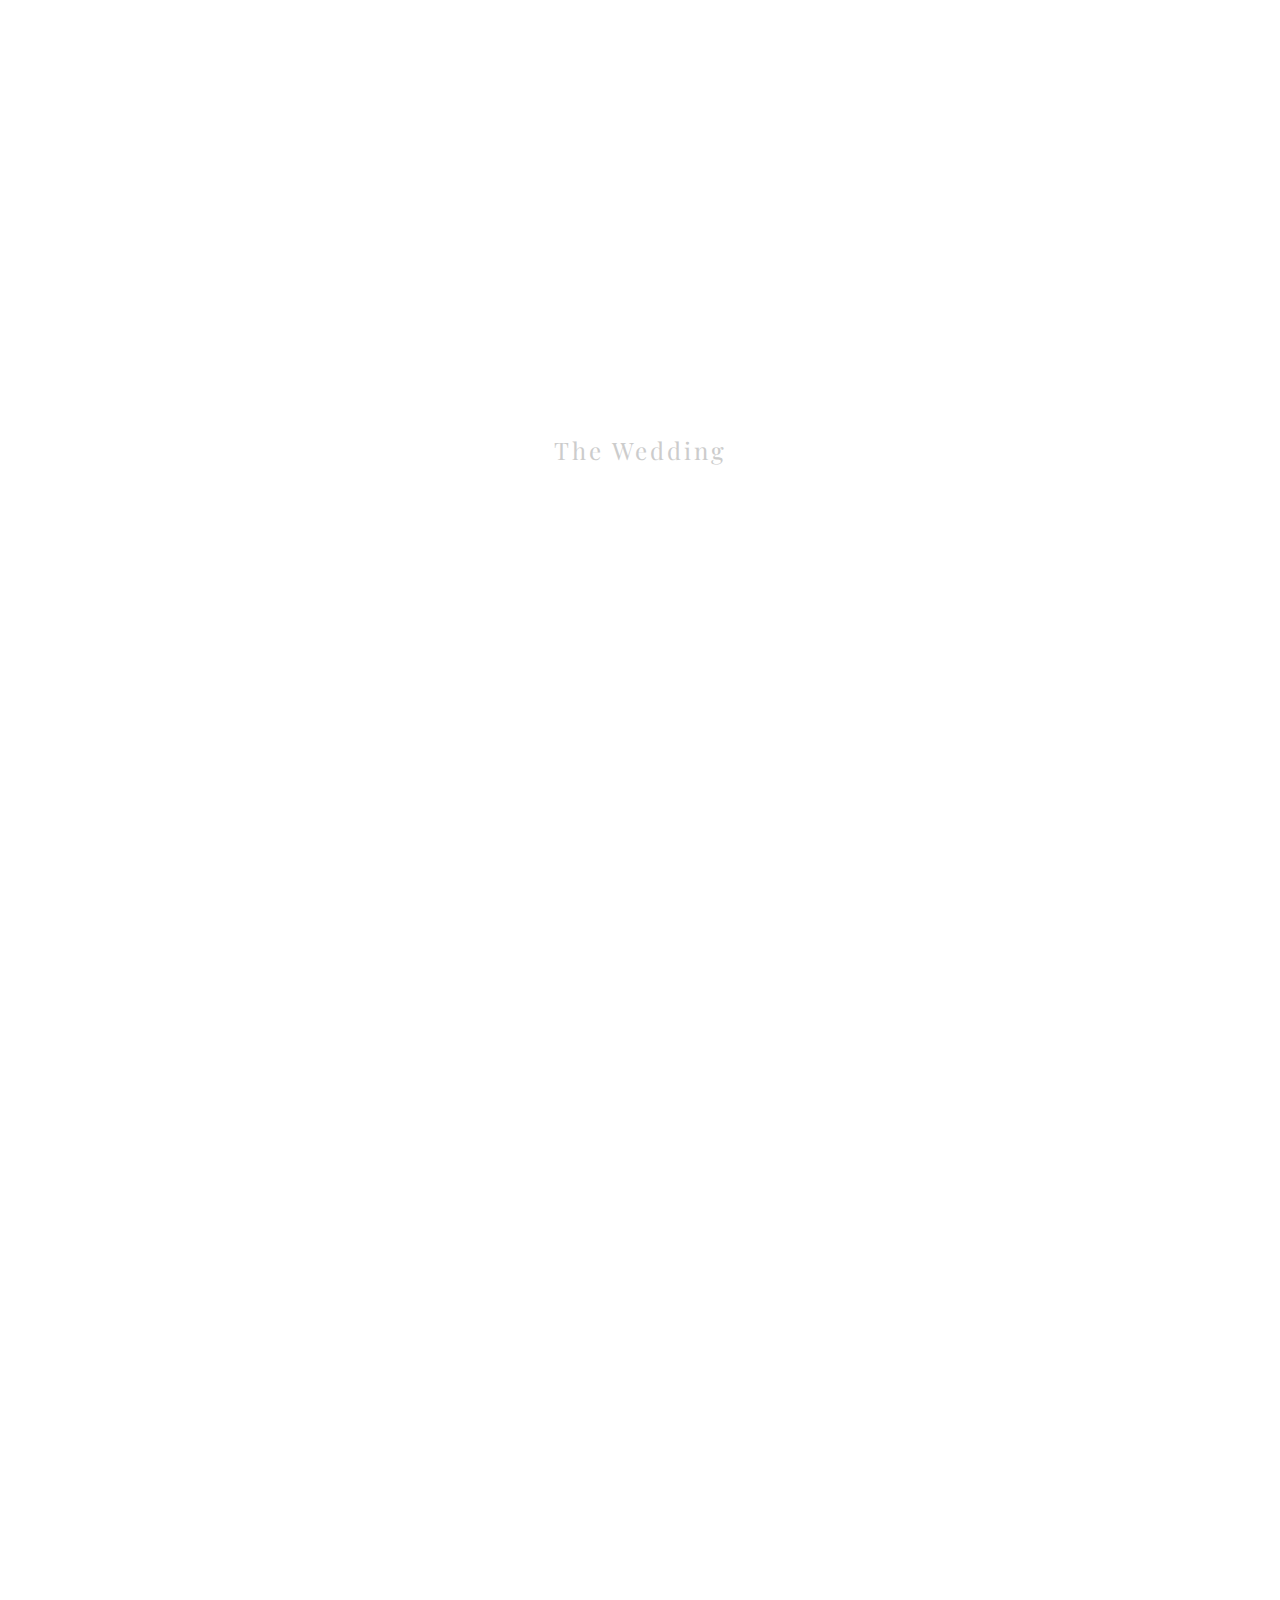
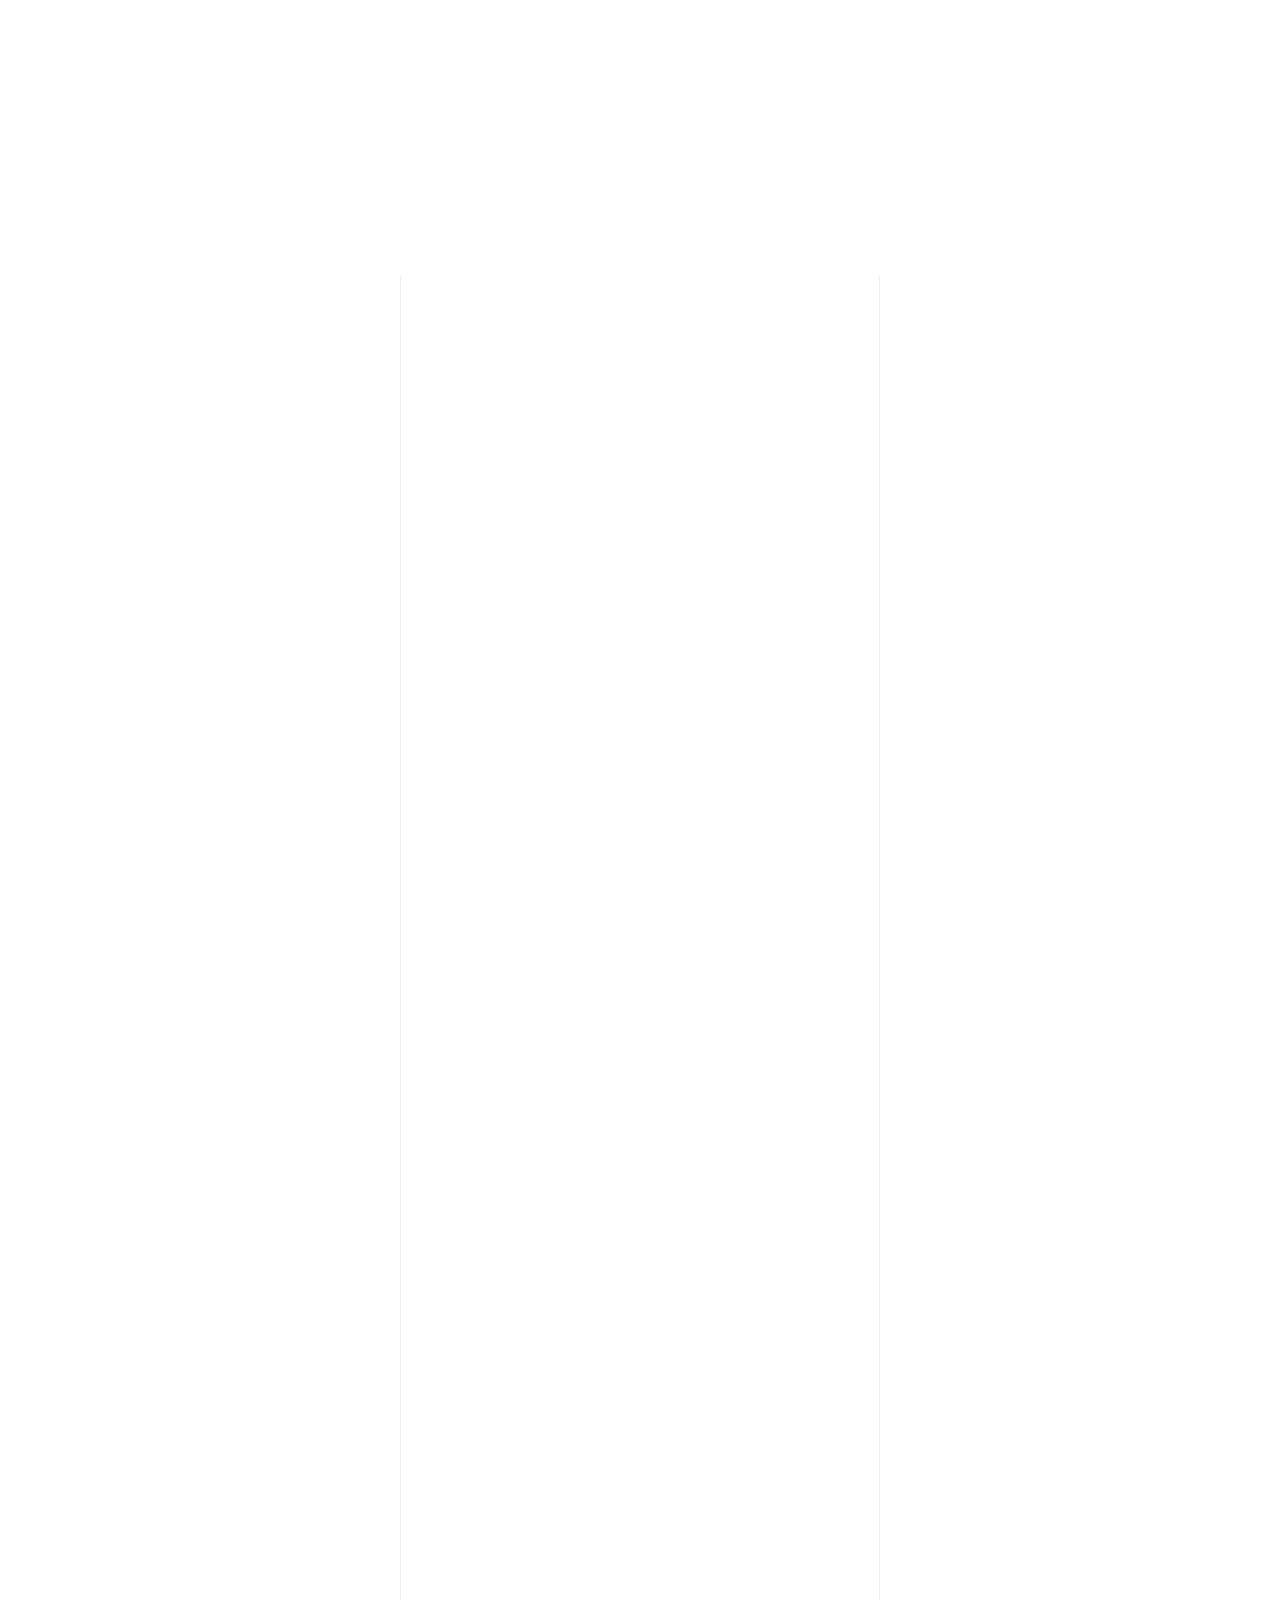
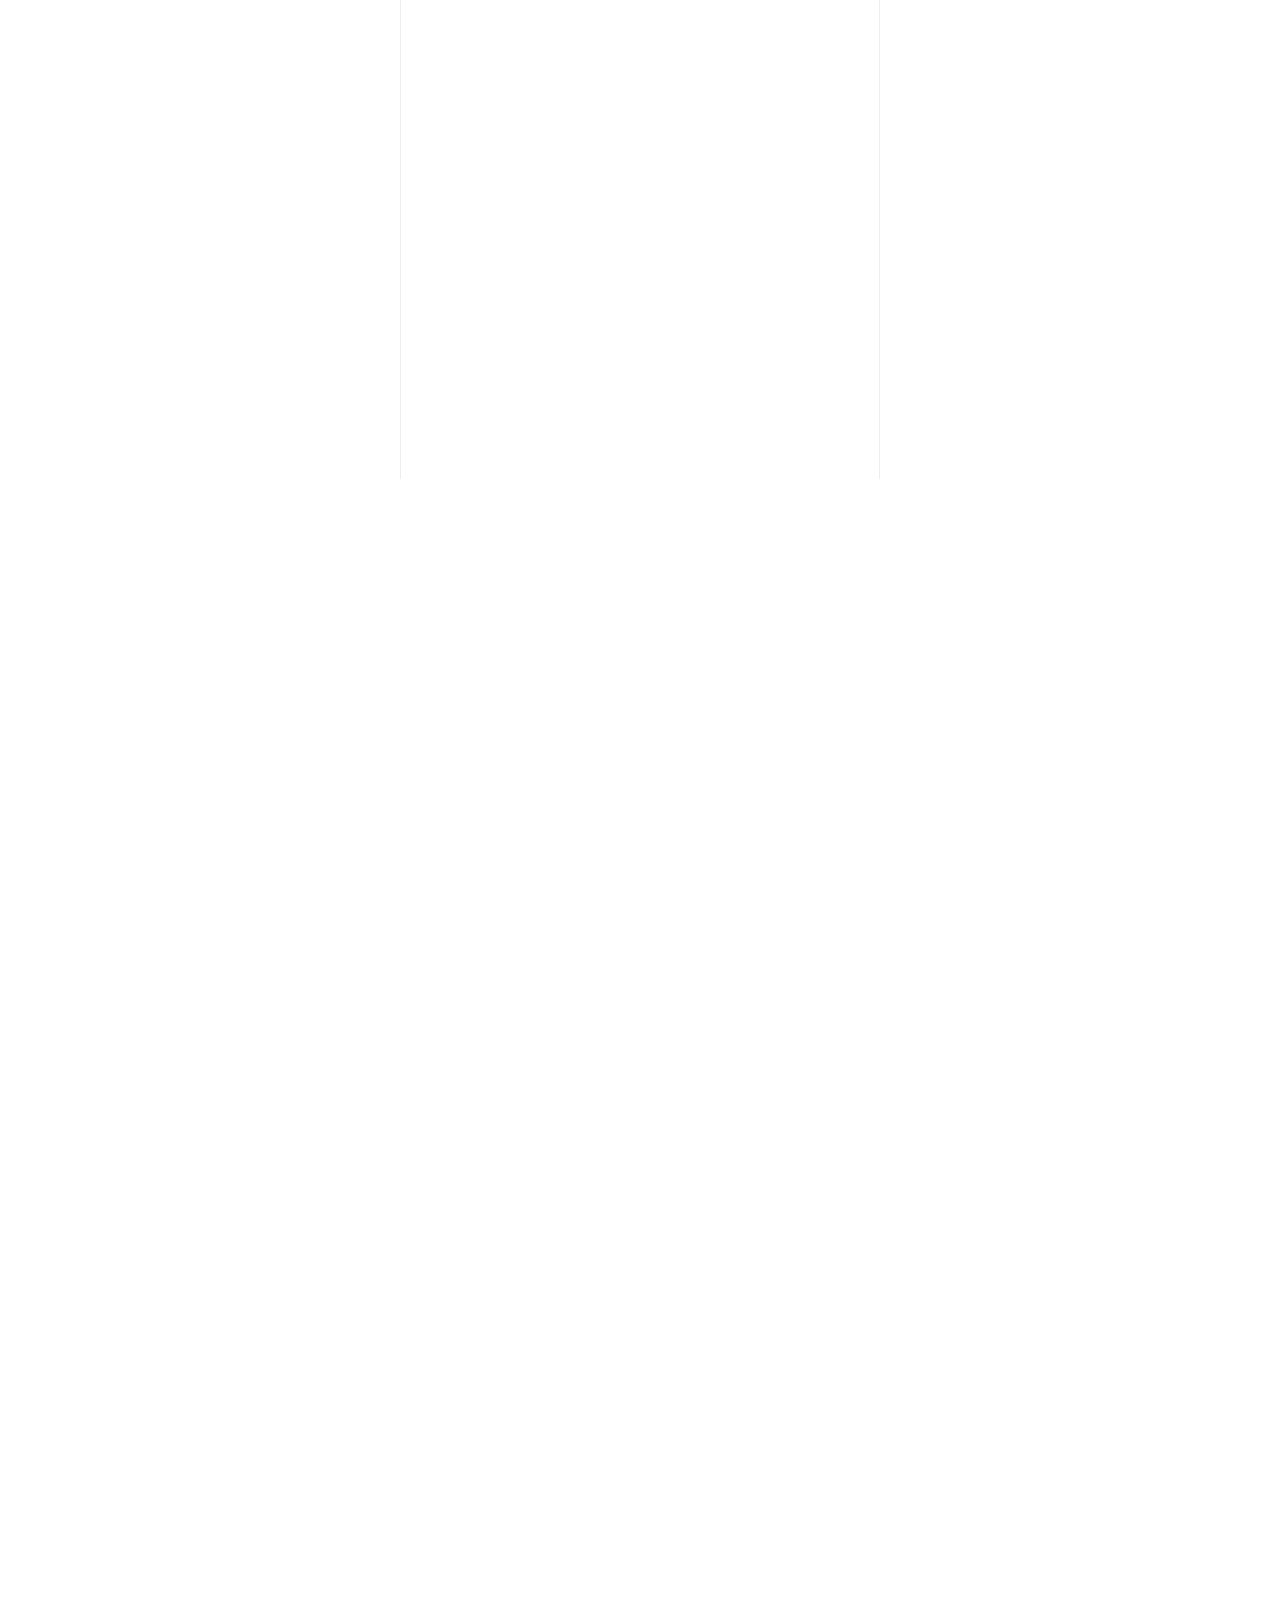
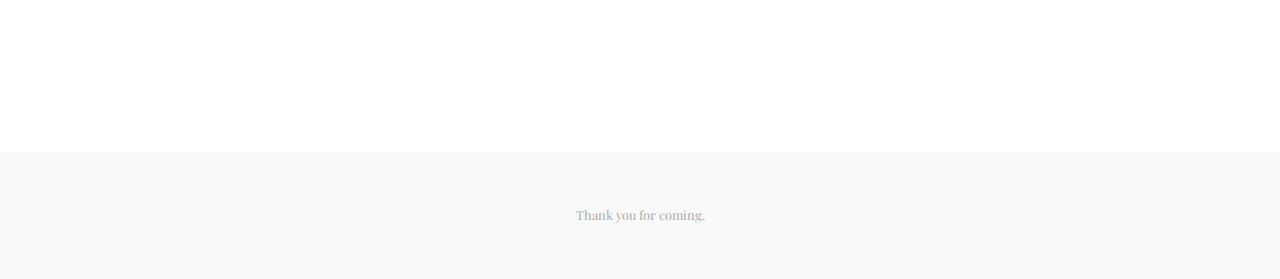
<file: index.html>
<!DOCTYPE html>
<html lang="ko">

<head>
    <meta charset="UTF-8">
    <meta name="viewport" content="width=device-width, initial-scale=1.0, maximum-scale=1.0, user-scalable=no">
    <title>김영빈 ♥ 김도연</title>

    <!-- SEO & Open Graph -->
    <meta name="description" content="2026년 9월 6일 일요일 오후 2시 더 화이트 베일, 저희 두 사람의 결혼식에 초대합니다.">
    <meta property="og:title" content="김영빈 & 김도연의 결혼식에 초대합니다">
    <meta property="og:description" content="2026년 9월 6일 일요일 오후 2시 | 더 화이트 베일">
    <meta property="og:image" content="assets/images/main.jpg">
    <meta property="og:url" content="https://example.com">

    <!-- Fonts -->
    <link rel="preconnect" href="https://fonts.googleapis.com">
    <link rel="preconnect" href="https://fonts.gstatic.com" crossorigin>
    <link
        href="https://fonts.googleapis.com/css2?family=Gowun+Batang:wght@400;700&family=Playfair+Display:ital,wght@0,400;0,700;1,400&family=Pretendard:wght@300;400;600&display=swap"
        rel="stylesheet">

    <!-- Styles -->
    <link rel="stylesheet" href="style.css">
</head>

<body>

    <!-- Loading Overlay (White Fade-in) -->
    <div id="loading-overlay">
        <div class="loader-text">The Wedding</div>
    </div>

    <main>
        <!-- Intro Section -->
        <section id="intro" class="section intro-section">
            <div class="intro-bg">
                <img src="assets/images/b98f216b2e027.jpg" alt="Main Photo" class="main-photo">
            </div>
            <div class="intro-text fade-in-up">
                <div class="intro-text fade-in-up">
                    <p class="eng-title">The Wedding of</p>
                    <h1 class="names">
                        <span>김영빈</span>
                        <span class="amp">♥</span>
                        <span>김도연</span>
                    </h1>
                    <div class="divider"></div>
                    <p class="date">2026년 9월 6일 일요일 오후 2시</p>
                    <p class="venue">The White Veil</p>
                </div>
        </section>

        <!-- Invitation Text -->
        <section id="invitation" class="section invite-section">
            <div class="container fade-in-up">
                <h2 class="section-title">초대의 글<br><span style="font-size:0.6em; color:#ccc;">Invitation</span></h2>
                <div class="invite-body">
                    <p>
                        서로의 마음에 설렘으로 다가온 두 사람이<br>
                        이제 평생의 동반자가 되어<br>
                        함께 걸어가려 합니다.
                    </p>
                    <p>
                        저희 두 사람의 새로운 시작을<br>
                        함께 축복해 주시면 더없는 기쁨이겠습니다.
                    </p>
                </div>
                <div class="parents-area">
                    <div class="parents-row">
                        <span><strong>김태인 · 박영희</strong></span> 의 장남 <span><strong>김영빈</strong></span>
                    </div>
                    <div class="parents-row">
                        <span><strong>김철수 · 최영희</strong></span> 의 장녀 <span><strong>김도연</strong></span>
                    </div>
                </div>
            </div>
        </section>

        <!-- Gallery -->
        <section id="gallery" class="section gallery-section">
            <div class="container">
                <h2 class="section-title fade-in-up">우리의 순간<br><span style="font-size:0.6em; color:#ccc;">Gallery</span>
                </h2>
                <div class="gallery-grid">
                    <div class="gallery-item fade-in-up"><img src="assets/images/0cf123b0705c8.jpg" alt="Gallery 1">
                    </div>
                    <div class="gallery-item fade-in-up"><img src="assets/images/11e591e964a83.jpg" alt="Gallery 2">
                    </div>
                    <div class="gallery-item fade-in-up"><img src="assets/images/32a19b8696a9a.jpg" alt="Gallery 3">
                    </div>
                    <div class="gallery-item fade-in-up"><img src="assets/images/33da33272cf05.jpg" alt="Gallery 4">
                    </div>
                    <div class="gallery-item fade-in-up"><img src="assets/images/4604b722a6540.jpg" alt="Gallery 5">
                    </div>
                    <div class="gallery-item fade-in-up"><img src="assets/images/66d8f5c9d4e73.jpg" alt="Gallery 6">
                    </div>
                    <div class="gallery-item fade-in-up"><img src="assets/images/b858bd3062316.jpg" alt="Gallery 7">
                    </div>
                    <div class="gallery-item fade-in-up"><img src="assets/images/KakaoTalk_20260129_213335513.jpg"
                            alt="Gallery 8">
                    </div>
                </div>
            </div>
        </section>

        <!-- Location -->
        <section id="location" class="section location-section">
            <div class="container fade-in-up">
                <h2 class="section-title">오시는 길<br><span style="font-size:0.6em; color:#ccc;">Location</span></h2>
                <p class="venue-name">더 화이트 베일 (The White Veil)</p>
                <p class="venue-address">서울 서초구 서초중앙로 14 (서초동 1445-14)</p>

                <!-- Map Area (Placeholder for Map API) -->
                <div class="map-container">
                    <!-- Replace with Kakao Map or Naver Map embedding -->
                    <div
                        style="width:100%; height:100%; background:#eee; display:flex; align-items:center; justify-content:center; color:#888;">
                        Map Area
                    </div>
                </div>

                <div class="map-buttons">
                    <a href="https://map.kakao.com/link/search/더화이트베일" target="_blank" class="btn-map kakao">카카오맵</a>
                    <a href="https://m.map.naver.com/search2/search.naver?query=더화이트베일" target="_blank"
                        class="btn-map naver">네이버지도</a>
                    <a href="https://surl.tmobiapi.com/search/더화이트베일" target="_blank" class="btn-map tmap">티맵</a>
                </div>
            </div>
        </section>

        <!-- Account / Contact (Accordion) -->
        <section id="contact" class="section contact-section">
            <div class="container fade-in-up">
                <h2 class="section-title">마음 전하실 곳<br><span style="font-size:0.6em; color:#ccc;">For Guest</span></h2>
                <button class="accordion">축하의 마음 전하기</button>
                <div class="panel">
                    <div class="account-group">
                        <p class="label">신랑측 계좌</p>
                        <div class="account-row">
                            <span>국민 000-000000-00</span>
                            <button class="btn-copy">복사</button>
                        </div>
                    </div>
                    <div class="account-group">
                        <p class="label">신부측 계좌</p>
                        <div class="account-row">
                            <span>신한 000-000000-00</span>
                            <button class="btn-copy">복사</button>
                        </div>
                    </div>
                </div>
            </div>
            </div>
        </section>

        <!-- Share Section -->
        <section class="section share-section">
            <div class="container fade-in-up">
                <button id="btn-kakao-share" class="btn-share-kakao">
                    카카오톡으로 공유하기
                </button>
            </div>
        </section>

        <footer>
            <p>Thank you for coming.</p>
        </footer>
    </main>

    <!-- Lightbox Modal -->
    <div id="lightbox" class="lightbox">
        <span class="close">&times;</span>
        <img class="lightbox-content" id="lightbox-img">
    </div>

    <!-- Kakao SDK -->
    <script src="https://t1.kakaocdn.net/kakao_js_sdk/2.7.2/kakao.min.js"></script>
    <script src="script.js"></script>
</body>

</html>
</file>
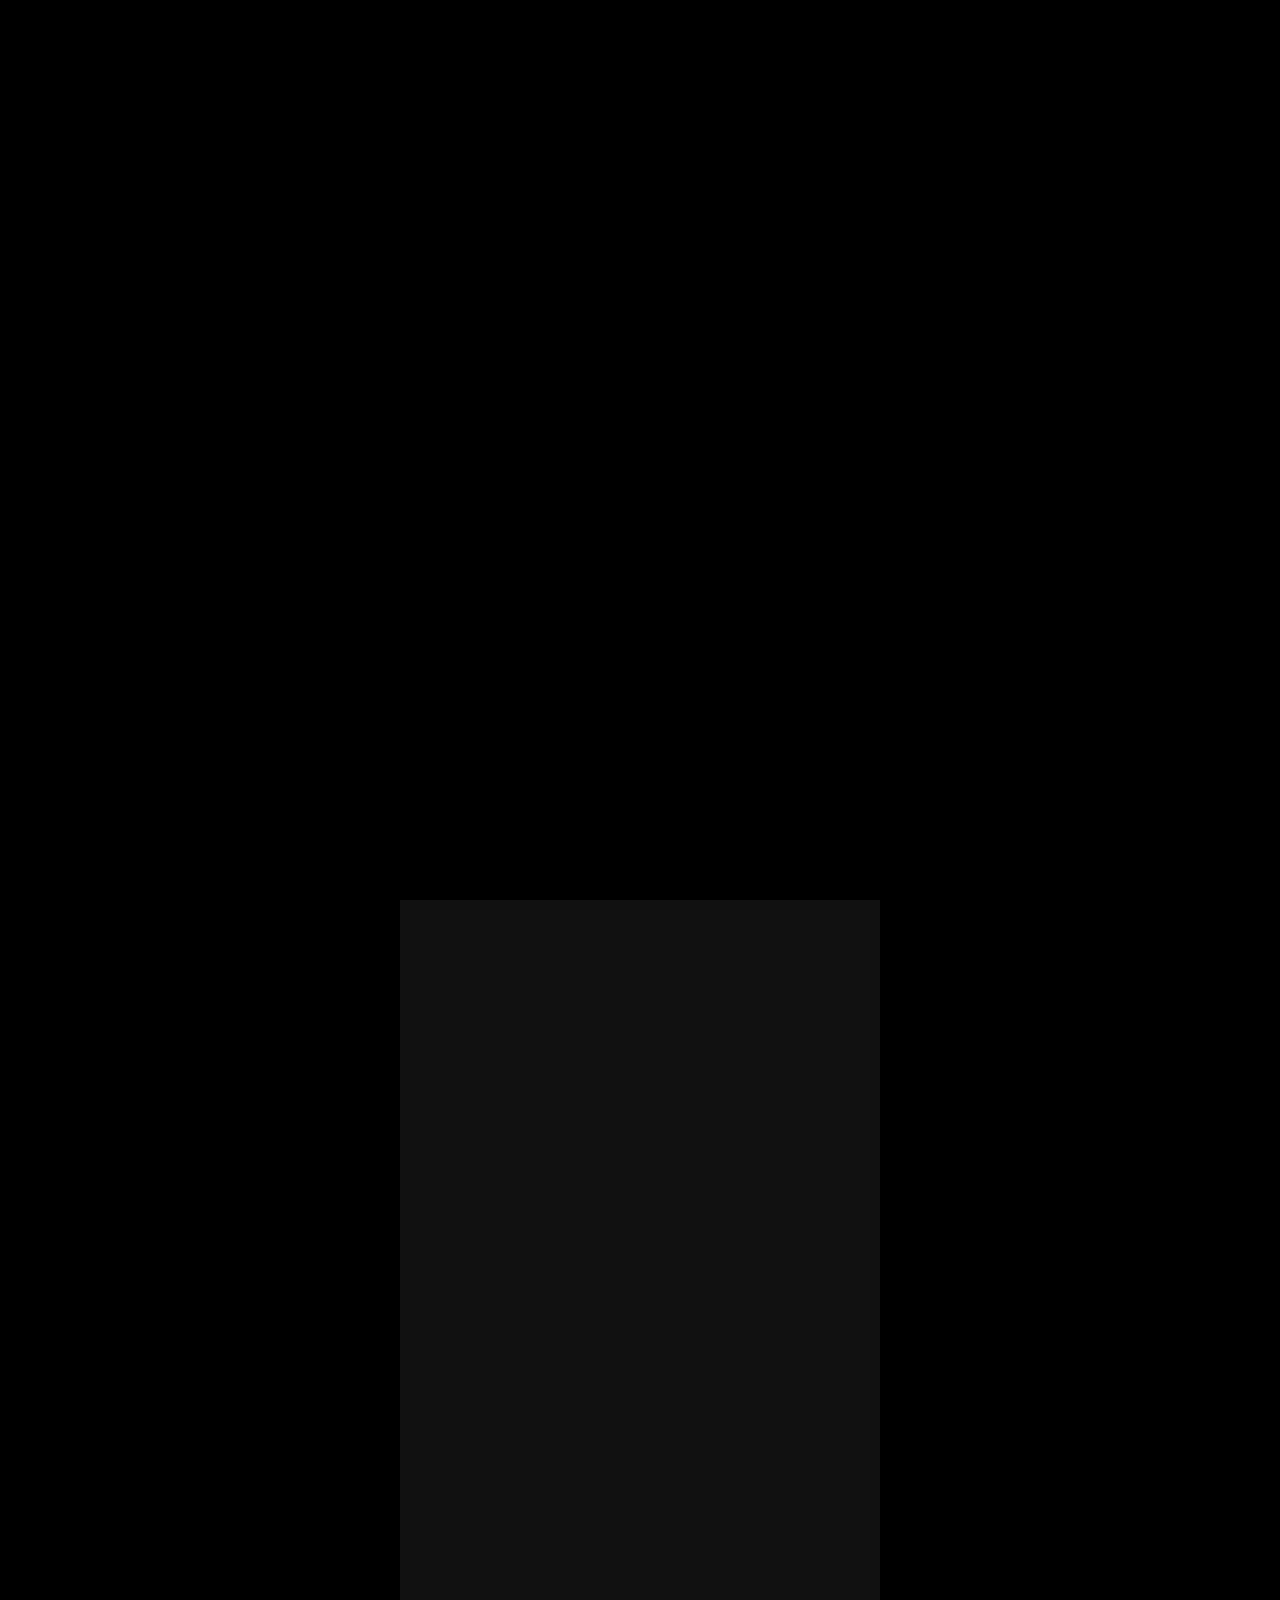
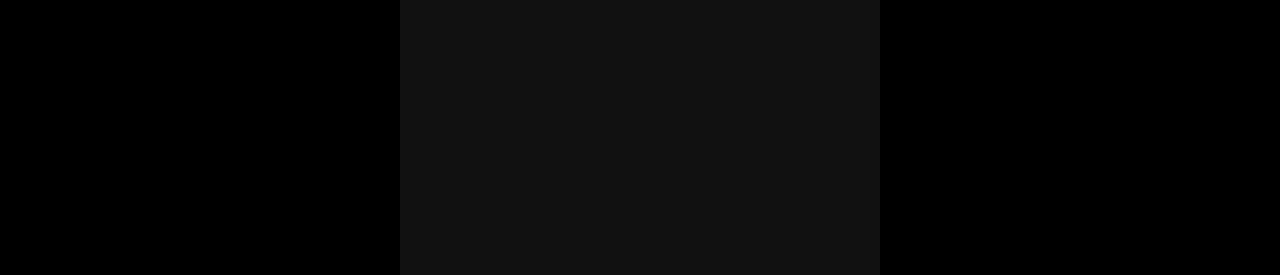
<file: prototypes/cinematic.html>
<!DOCTYPE html>
<html lang="ko">

<head>
    <meta charset="UTF-8">
    <meta name="viewport" content="width=device-width, initial-scale=1.0">
    <title>Concept 2: Cinematic Movie</title>
    <style>
        body {
            margin: 0;
            background-color: #000;
            color: #fff;
            font-family: sans-serif;
            overflow-x: hidden;
        }

        .container {
            max-width: 480px;
            margin: 0 auto;
            position: relative;
        }

        .screen {
            height: 100vh;
            display: flex;
            flex-direction: column;
            justify-content: center;
            align-items: center;
            text-align: center;
            background-image: linear-gradient(rgba(0, 0, 0, 0.3), rgba(0, 0, 0, 0.8)), url('https://placehold.co/600x1200/1a1a1a/fff?text=Cinematic+Shot');
            background-size: cover;
            background-position: center;
            opacity: 0;
            animation: fadeIn 2s forwards;
        }

        @keyframes fadeIn {
            to {
                opacity: 1;
            }
        }

        h1 {
            font-size: 2.5rem;
            margin-bottom: 0.5rem;
            text-shadow: 0 2px 10px rgba(0, 0, 0, 0.5);
            font-weight: 300;
            letter-spacing: 2px;
        }

        p {
            font-size: 1rem;
            opacity: 0.8;
            letter-spacing: 1px;
        }

        .scroll-down {
            position: absolute;
            bottom: 30px;
            animation: bounce 2s infinite;
            font-size: 0.8rem;
            text-transform: uppercase;
        }

        @keyframes bounce {

            0%,
            20%,
            50%,
            80%,
            100% {
                transform: translateY(0);
            }

            40% {
                transform: translateY(-10px);
            }

            60% {
                transform: translateY(-5px);
            }
        }

        .section {
            padding: 60px 20px;
            background: #111;
            text-align: center;
        }

        .fade-in-section {
            opacity: 0;
            transform: translateY(20px);
            transition: opacity 1s, transform 1s;
        }

        .fade-in-section.visible {
            opacity: 1;
            transform: none;
        }

        .movie-poster {
            width: 80%;
            margin: 20px auto;
            aspect-ratio: 2/3;
            background-color: #333;
            background-image: url('https://placehold.co/400x600/333/fff?text=Movie+Poster+Style');
            background-size: cover;
            box-shadow: 0 10px 30px rgba(0, 0, 0, 0.5);
        }

        .role {
            font-size: 0.8rem;
            color: #888;
            margin-top: 20px;
            text-transform: uppercase;
        }

        .name {
            font-size: 1.5rem;
            margin: 5px 0;
        }
    </style>
</head>

<body>
    <div class="container">
        <div class="screen">
            <p>PRESENTS</p>
            <h1>THE WEDDING</h1>
            <p>2024. 10. 25</p>
            <div class="scroll-down">Scroll to watch</div>
        </div>

        <div class="section">
            <div class="fade-in-section" id="s1">
                <div class="role">STARRING</div>
                <div class="name">Chan-young</div>
                <div class="role">&</div>
                <div class="name">Ji-soo</div>

                <div class="movie-poster"></div>

                <p style="line-height: 1.8; margin-top: 40px;">
                    서로의 장면이 되어<br>
                    하나의 영화를 만들어갑니다.<br>
                    그 시작의 순간에<br>
                    관객이 되어주세요.
                </p>
            </div>
        </div>
    </div>

    <script>
        const observer = new IntersectionObserver((entries) => {
            entries.forEach(entry => {
                if (entry.isIntersecting) {
                    entry.target.classList.add('visible');
                }
            });
        });
        document.querySelectorAll('.fade-in-section').forEach(el => observer.observe(el));
    </script>
</body>

</html>
</file>
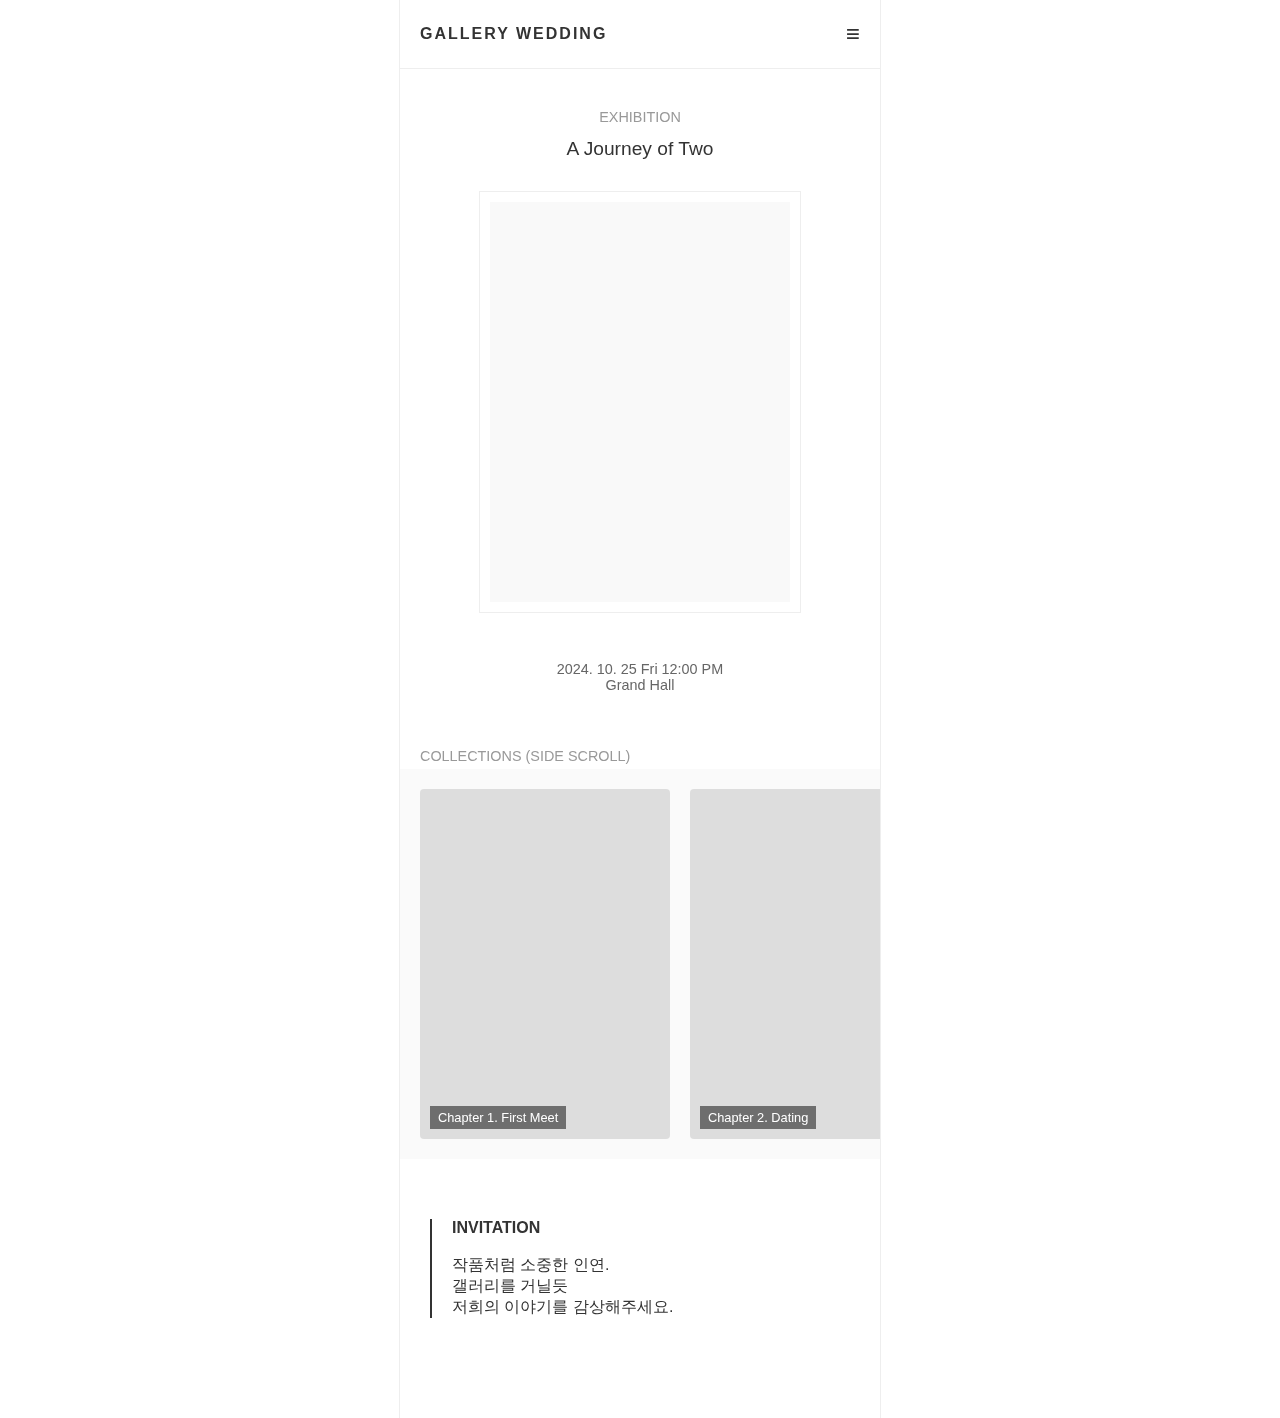
<file: prototypes/gallery.html>
<!DOCTYPE html>
<html lang="ko">

<head>
    <meta charset="UTF-8">
    <meta name="viewport" content="width=device-width, initial-scale=1.0">
    <title>Concept 3: Modern Gallery</title>
    <style>
        body {
            font-family: -apple-system, BlinkMacSystemFont, "Segoe UI", Roboto, sans-serif;
            margin: 0;
            background: #fff;
            color: #333;
        }

        .container {
            max-width: 480px;
            margin: 0 auto;
            border-left: 1px solid #eee;
            border-right: 1px solid #eee;
        }

        nav {
            padding: 20px;
            display: flex;
            justify-content: space-between;
            align-items: center;
            border-bottom: 1px solid #eee;
        }

        .logo {
            font-weight: bold;
            letter-spacing: 2px;
        }

        .menu {
            font-size: 1.5rem;
            cursor: pointer;
        }

        .hero {
            padding: 40px 20px;
            text-align: center;
        }

        .frame {
            padding: 10px;
            border: 1px solid #eee;
            display: inline-block;
            margin-bottom: 30px;
        }

        .hero-img {
            width: 300px;
            height: 400px;
            background-color: #f9f9f9;
            background-image: url('https://placehold.co/600x800/f0f0f0/999?text=Gallery+Work+No.1');
            background-size: cover;
        }

        .title {
            font-size: 0.9rem;
            color: #999;
            margin-bottom: 5px;
            text-transform: uppercase;
        }

        .subtitle {
            font-size: 1.2rem;
            font-weight: normal;
        }

        .horizontal-scroll {
            display: flex;
            overflow-x: auto;
            padding: 20px;
            gap: 20px;
            background: #fafafa;
            scrollbar-width: none;
            /* Firefox */
        }

        .horizontal-scroll::-webkit-scrollbar {
            display: none;
        }

        .gallery-item {
            min-width: 250px;
            height: 350px;
            background-color: #ddd;
            background-image: url('https://placehold.co/500x700/e0e0e0/888?text=Photo+Collection');
            background-size: cover;
            border-radius: 4px;
            position: relative;
        }

        .caption {
            position: absolute;
            bottom: 10px;
            left: 10px;
            color: white;
            font-size: 0.8rem;
            background: rgba(0, 0, 0, 0.5);
            padding: 4px 8px;
        }

        .info {
            padding: 60px 30px;
            text-align: center;
        }

        .info-block {
            margin-bottom: 40px;
            border-left: 2px solid #333;
            padding-left: 20px;
            text-align: left;
        }
    </style>
</head>

<body>
    <div class="container">
        <nav>
            <div class="logo">GALLERY WEDDING</div>
            <div class="menu">≡</div>
        </nav>

        <section class="hero">
            <div class="title">Exhibition</div>
            <h1 class="subtitle">A Journey of Two</h1>
            <br>
            <div class="frame">
                <div class="hero-img"></div>
            </div>
            <p style="font-size: 0.9rem; color: #666;">
                2024. 10. 25 Fri 12:00 PM<br>
                Grand Hall
            </p>
        </section>

        <div class="title" style="padding: 0 20px;">Collections (Side Scroll)</div>
        <section class="horizontal-scroll">
            <div class="gallery-item">
                <div class="caption">Chapter 1. First Meet</div>
            </div>
            <div class="gallery-item">
                <div class="caption">Chapter 2. Dating</div>
            </div>
            <div class="gallery-item">
                <div class="caption">Chapter 3. Proposal</div>
            </div>
        </section>

        <section class="info">
            <div class="info-block">
                <strong>INVITATION</strong><br><br>
                작품처럼 소중한 인연.<br>
                갤러리를 거닐듯<br>
                저희의 이야기를 감상해주세요.
            </div>
        </section>
    </div>
</body>

</html>
</file>
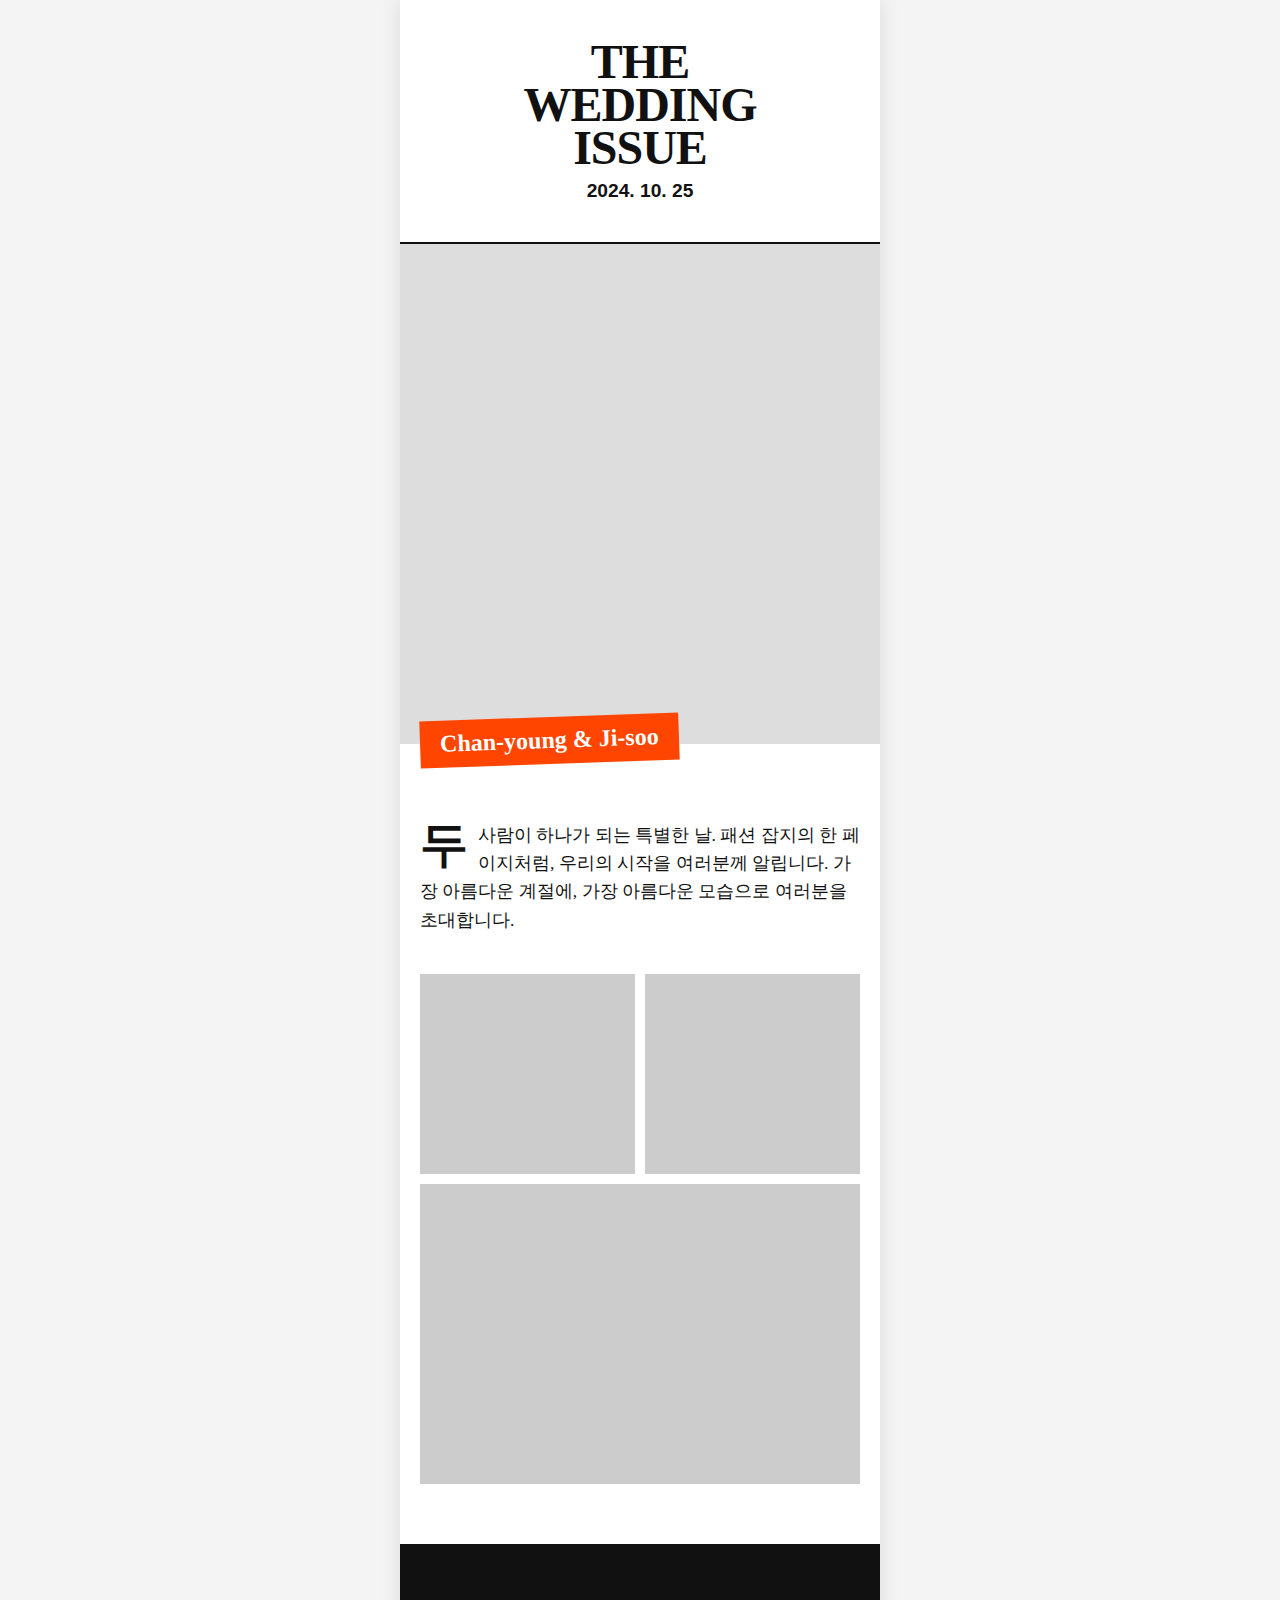
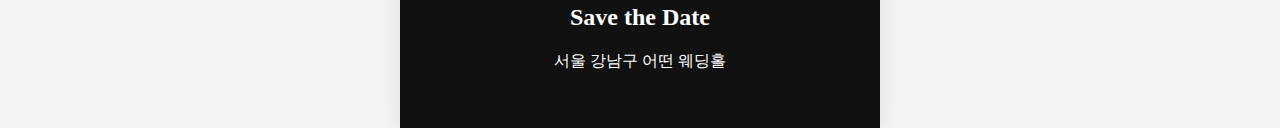
<file: prototypes/magazine.html>
<!DOCTYPE html>
<html lang="ko">
<head>
    <meta charset="UTF-8">
    <meta name="viewport" content="width=device-width, initial-scale=1.0">
    <title>Concept 1: Magazine Editorial</title>
    <style>
        :root {
            --bg-color: #f4f4f4;
            --text-color: #111;
            --accent-color: #ff4500;
        }
        body {
            font-family: 'Times New Roman', serif;
            background: var(--bg-color);
            color: var(--text-color);
            margin: 0;
            overflow-x: hidden;
        }
        .container {
            max-width: 480px;
            margin: 0 auto;
            background: white;
            min-height: 100vh;
            box-shadow: 0 0 20px rgba(0,0,0,0.1);
        }
        header {
            padding: 40px 20px;
            text-align: center;
            border-bottom: 2px solid var(--text-color);
        }
        h1 {
            font-size: 3rem;
            line-height: 0.9;
            text-transform: uppercase;
            margin: 0;
            letter-spacing: -1px;
        }
        .date {
            font-size: 1.2rem;
            font-weight: bold;
            margin-top: 10px;
            display: block;
            font-family: sans-serif;
        }
        .hero-img {
            width: 100%;
            height: 500px;
            background-color: #ddd;
            background-image: url('https://placehold.co/600x800/333/fff?text=Magazine+Cover+Shot');
            background-size: cover;
            background-position: center;
            position: relative;
        }
        .overlay-text {
            position: absolute;
            bottom: -20px;
            left: 20px;
            background: var(--accent-color);
            color: white;
            padding: 10px 20px;
            font-size: 1.5rem;
            font-weight: bold;
            transform: rotate(-2deg);
        }
        .content {
            padding: 60px 20px;
        }
        .story {
            font-size: 1.1rem;
            line-height: 1.6;
            margin-bottom: 40px;
        }
        .story::first-letter {
            font-size: 3rem;
            float: left;
            margin-right: 10px;
            line-height: 1;
            font-weight: bold;
        }
        .photo-grid {
            display: grid;
            grid-template-columns: 1fr 1fr;
            gap: 10px;
        }
        .photo-item {
            background-color: #ccc;
            height: 200px;
            background-image: url('https://placehold.co/400x400/555/fff?text=Couple');
            background-size: cover;
        }
        .photo-item:nth-child(3) {
            grid-column: span 2;
            height: 300px;
        }
        .footer {
            background: var(--text-color);
            color: white;
            padding: 40px 20px;
            text-align: center;
        }
    </style>
</head>
<body>
    <div class="container">
        <header>
            <h1>The<br>Wedding<br>Issue</h1>
            <span class="date">2024. 10. 25</span>
        </header>
        
        <div class="hero-img">
            <div class="overlay-text">Chan-young & Ji-soo</div>
        </div>

        <div class="content">
            <p class="story">
                두 사람이 하나가 되는 특별한 날. 패션 잡지의 한 페이지처럼, 우리의 시작을 여러분께 알립니다. 
                가장 아름다운 계절에, 가장 아름다운 모습으로 여러분을 초대합니다.
            </p>

            <div class="photo-grid">
                <div class="photo-item"></div>
                <div class="photo-item"></div>
                <div class="photo-item"></div>
            </div>
        </div>

        <div class="footer">
            <h2>Save the Date</h2>
            <p>서울 강남구 어떤 웨딩홀</p>
        </div>
    </div>
</body>
</html>
</file>
<file: style.css>
:root {
    --bg-color: #ffffff;
    --text-primary: #222222;
    --text-secondary: #666666;
    --accent-color: #d4af37;
    /* Champagne Gold */
    --font-kor: 'Gowun Batang', serif;
    --font-eng: 'Playfair Display', serif;
    --font-sans: 'Pretendard', sans-serif;
}

* {
    box-sizing: border-box;
}

body {
    margin: 0;
    padding: 0;
    font-family: var(--font-kor);
    background-color: var(--bg-color);
    color: var(--text-primary);
    line-height: 1.6;
    overflow-x: hidden;
    word-break: keep-all;
}

h1,
h2,
h3 {
    margin: 0;
    font-weight: normal;
}

.container {
    max-width: 480px;
    margin: 0 auto;
    padding: 0 20px;
}

/* Loading Overlay */
#loading-overlay {
    position: fixed;
    top: 0;
    left: 0;
    width: 100%;
    height: 100%;
    background: #fff;
    z-index: 9999;
    display: flex;
    justify-content: center;
    align-items: center;
    animation: fadeOut 1.5s ease-in-out forwards;
    animation-delay: 1s;
    /* Stay for 1s then fade */
    pointer-events: none;
}

.loader-text {
    font-family: var(--font-eng);
    font-size: 1.5rem;
    letter-spacing: 3px;
    color: #ccc;
    animation: pulse 1s infinite alternate;
}

@keyframes fadeOut {
    to {
        opacity: 0;
        visibility: hidden;
    }
}

@keyframes pulse {
    from {
        opacity: 0.5;
    }

    to {
        opacity: 1;
    }
}

/* Animations */
.fade-in-up {
    opacity: 0;
    transform: translateY(30px);
    transition: opacity 1s ease-out, transform 1s ease-out;
}

.fade-in-up.visible {
    opacity: 1;
    transform: translateY(0);
}

/* Section Common */
.section {
    padding: 60px 0;
    text-align: center;
}

.section-title {
    font-family: var(--font-eng);
    font-size: 1.8rem;
    color: var(--accent-color);
    margin-bottom: 40px;
    letter-spacing: 1px;
}

/* Intro Section */
.intro-section {
    padding-top: 0;
    padding-bottom: 80px;
    min-height: 100vh;
    display: flex;
    flex-direction: column;
    justify-content: flex-start;
}

.intro-bg {
    width: 100%;
    height: 60vh;
    overflow: hidden;
    position: relative;
    /* Optional: Slight mask at bottom */
}

.intro-bg img {
    width: 100%;
    height: 100%;
    object-fit: cover;
    animation: zoomOut 20s infinite alternate;
}

@keyframes zoomOut {
    from {
        transform: scale(1.1);
    }

    to {
        transform: scale(1.0);
    }
}

.intro-text {
    padding: 40px 20px;
    background: white;
    /* Negative margin to overlap slightly if needed, or just flow naturally */
}

.eng-title {
    font-family: var(--font-eng);
    font-size: 1rem;
    color: var(--text-secondary);
    margin-bottom: 10px;
    letter-spacing: 2px;
    text-transform: uppercase;
}

.names {
    font-family: var(--font-eng);
    font-size: 2.2rem;
    font-weight: 700;
    margin-bottom: 20px;
}

.names .amp {
    font-style: italic;
    color: var(--accent-color);
    font-size: 1.5rem;
    margin: 0 5px;
}

.divider {
    width: 1px;
    height: 40px;
    background: #ddd;
    margin: 20px auto;
}

.date {
    font-family: var(--font-eng);
    font-weight: bold;
    font-size: 1.1rem;
    margin-bottom: 5px;
}

.venue {
    font-size: 1rem;
    color: var(--text-secondary);
}

/* Invite Section */
.invite-body p {
    margin-bottom: 20px;
    color: #444;
    font-size: 1.05rem;
    white-space: pre-wrap;
    /* keep breaks from HTML */
}

.parents-area {
    margin-top: 50px;
    padding-top: 30px;
    border-top: 1px solid #f0f0f0;
}

.parents-row {
    margin-bottom: 15px;
    font-size: 1.1rem;
}

.parents-row span strong {
    font-weight: bold;
    color: #222;
}

/* Gallery Section */
.gallery-grid {
    display: flex;
    flex-wrap: wrap;
    gap: 10px;
}

.gallery-item {
    flex: 1 1 calc(50% - 15px);
    /* 2 columns */
    overflow: hidden;
    background: #f0f0f0;
    cursor: pointer;
}

.gallery-item img {
    width: 100%;
    height: auto;
    display: block;
    transition: transform 0.5s;
}

/* Make some items full width for variety */
.gallery-item:nth-child(3n) {
    flex-basis: 100%;
}

/* Location Section */
.venue-name {
    font-weight: bold;
    font-size: 1.3rem;
    margin-bottom: 5px;
}

.venue-address {
    color: #777;
    margin-bottom: 20px;
    font-size: 0.95rem;
}

.map-container {
    width: 100%;
    height: 300px;
    background: #eee;
    margin-bottom: 20px;
    border-radius: 4px;
    overflow: hidden;
}

.map-buttons {
    display: flex;
    gap: 10px;
    justify-content: center;
}

.btn-map {
    border: 1px solid #ddd;
    background: white;
    padding: 10px 20px;
    border-radius: 4px;
    text-decoration: none;
    color: #555;
    font-size: 0.9rem;
    font-family: var(--font-sans);
}

/* Contact Section */
.accordion {
    background-color: #fafafa;
    color: #444;
    cursor: pointer;
    padding: 18px;
    width: 100%;
    border: none;
    text-align: left;
    outline: none;
    font-size: 1rem;
    transition: 0.4s;
    font-family: var(--font-kor);
    border-radius: 8px;
    margin-bottom: 10px;
}

.active,
.accordion:hover {
    background-color: #f1f1f1;
}

.accordion:after {
    content: '\002B';
    color: #777;
    font-weight: bold;
    float: right;
    margin-left: 5px;
}

.active:after {
    content: "\2212";
}

.panel {
    padding: 0 18px;
    background-color: white;
    max-height: 0;
    overflow: hidden;
    transition: max-height 0.2s ease-out;
    margin-bottom: 10px;
}

.account-group {
    padding: 15px 0;
    border-bottom: 1px solid #eee;
}

.account-group:last-child {
    border-bottom: none;
}

.label {
    font-size: 0.8rem;
    color: #888;
    margin-bottom: 5px;
}

.account-row {
    display: flex;
    justify-content: space-between;
    align-items: center;
    font-family: var(--font-sans);
    font-size: 0.95rem;
}

.btn-copy {
    background: #fff;
    border: 1px solid #ccc;
    padding: 4px 8px;
    border-radius: 4px;
    font-size: 0.8rem;
    cursor: pointer;
}

/* Admin / Footer */
footer {
    background: #f9f9f9;
    padding: 40px 0;
    text-align: center;
    font-size: 0.8rem;
    font-family: var(--font-eng);
    color: #aaa;
}

/* Lightbox */
.lightbox {
    display: none;
    position: fixed;
    z-index: 10000;
    padding-top: 60px;
    left: 0;
    top: 0;
    width: 100%;
    height: 100%;
    overflow: auto;
    background-color: rgba(255, 255, 255, 0.95);
    /* White opacity backdrop */
}

.lightbox-content {
    margin: auto;
    display: block;
    width: 90%;
    max-width: 800px;
    border-radius: 4px;
    box-shadow: 0 5px 30px rgba(0, 0, 0, 0.1);
}

.close {
    position: absolute;
    top: 15px;
    right: 35px;
    color: #333;
    font-size: 40px;
    font-weight: bold;
    transition: 0.3s;
    cursor: pointer;
}

/* Mobile Media Queries */
@media screen and (min-width: 768px) {
    .container {
        border-left: 1px solid #eee;
        border-right: 1px solid #eee;
    }
}

/* Kakao Share Button */
.share-section {
    padding-bottom: 60px;
}

.btn-share-kakao {
    background-color: #FEE500;
    color: #191919;
    border: none;
    padding: 15px 30px;
    border-radius: 30px;
    font-size: 1rem;
    font-weight: bold;
    cursor: pointer;
    box-shadow: 0 4px 10px rgba(0, 0, 0, 0.1);
    width: 80%;
    max-width: 300px;
    display: inline-block;
    font-family: var(--font-sans);
}

.btn-share-kakao:hover {
    background-color: #fae100;
    transform: translateY(-2px);
}
</file>
